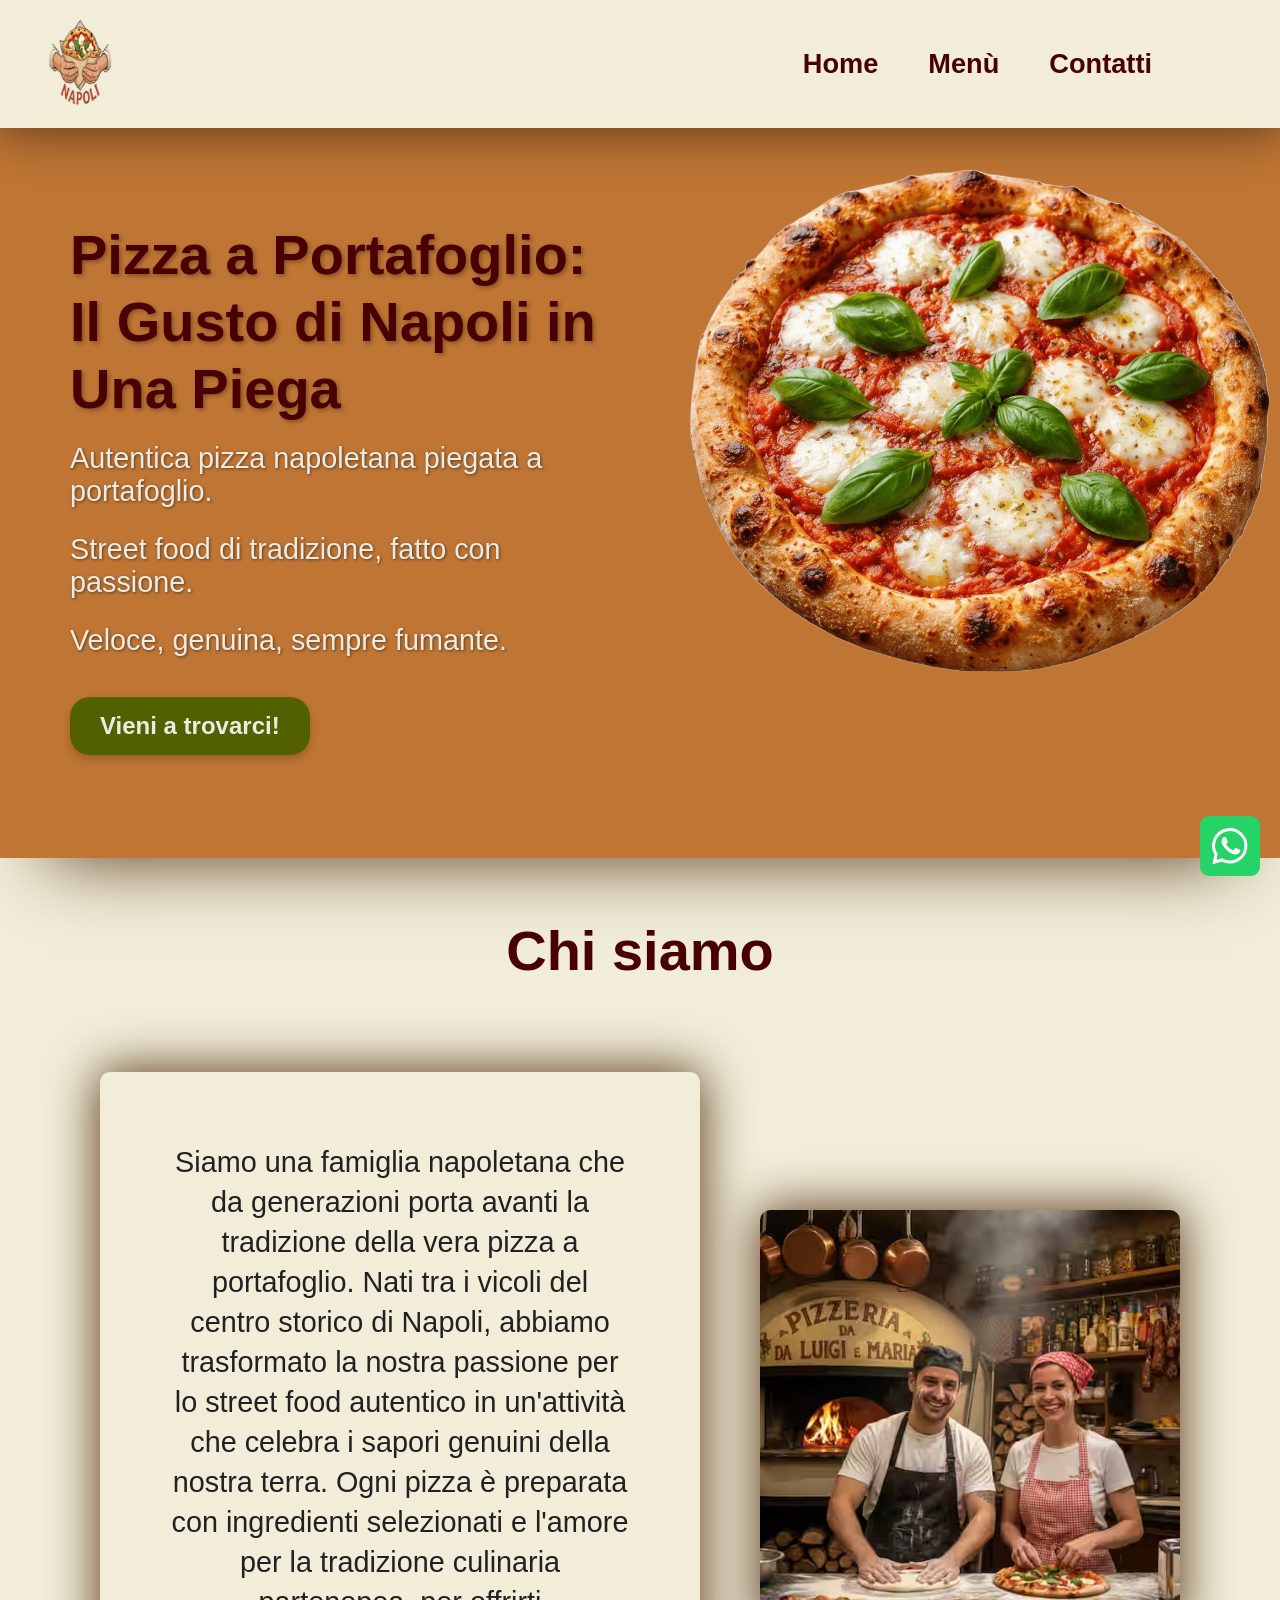
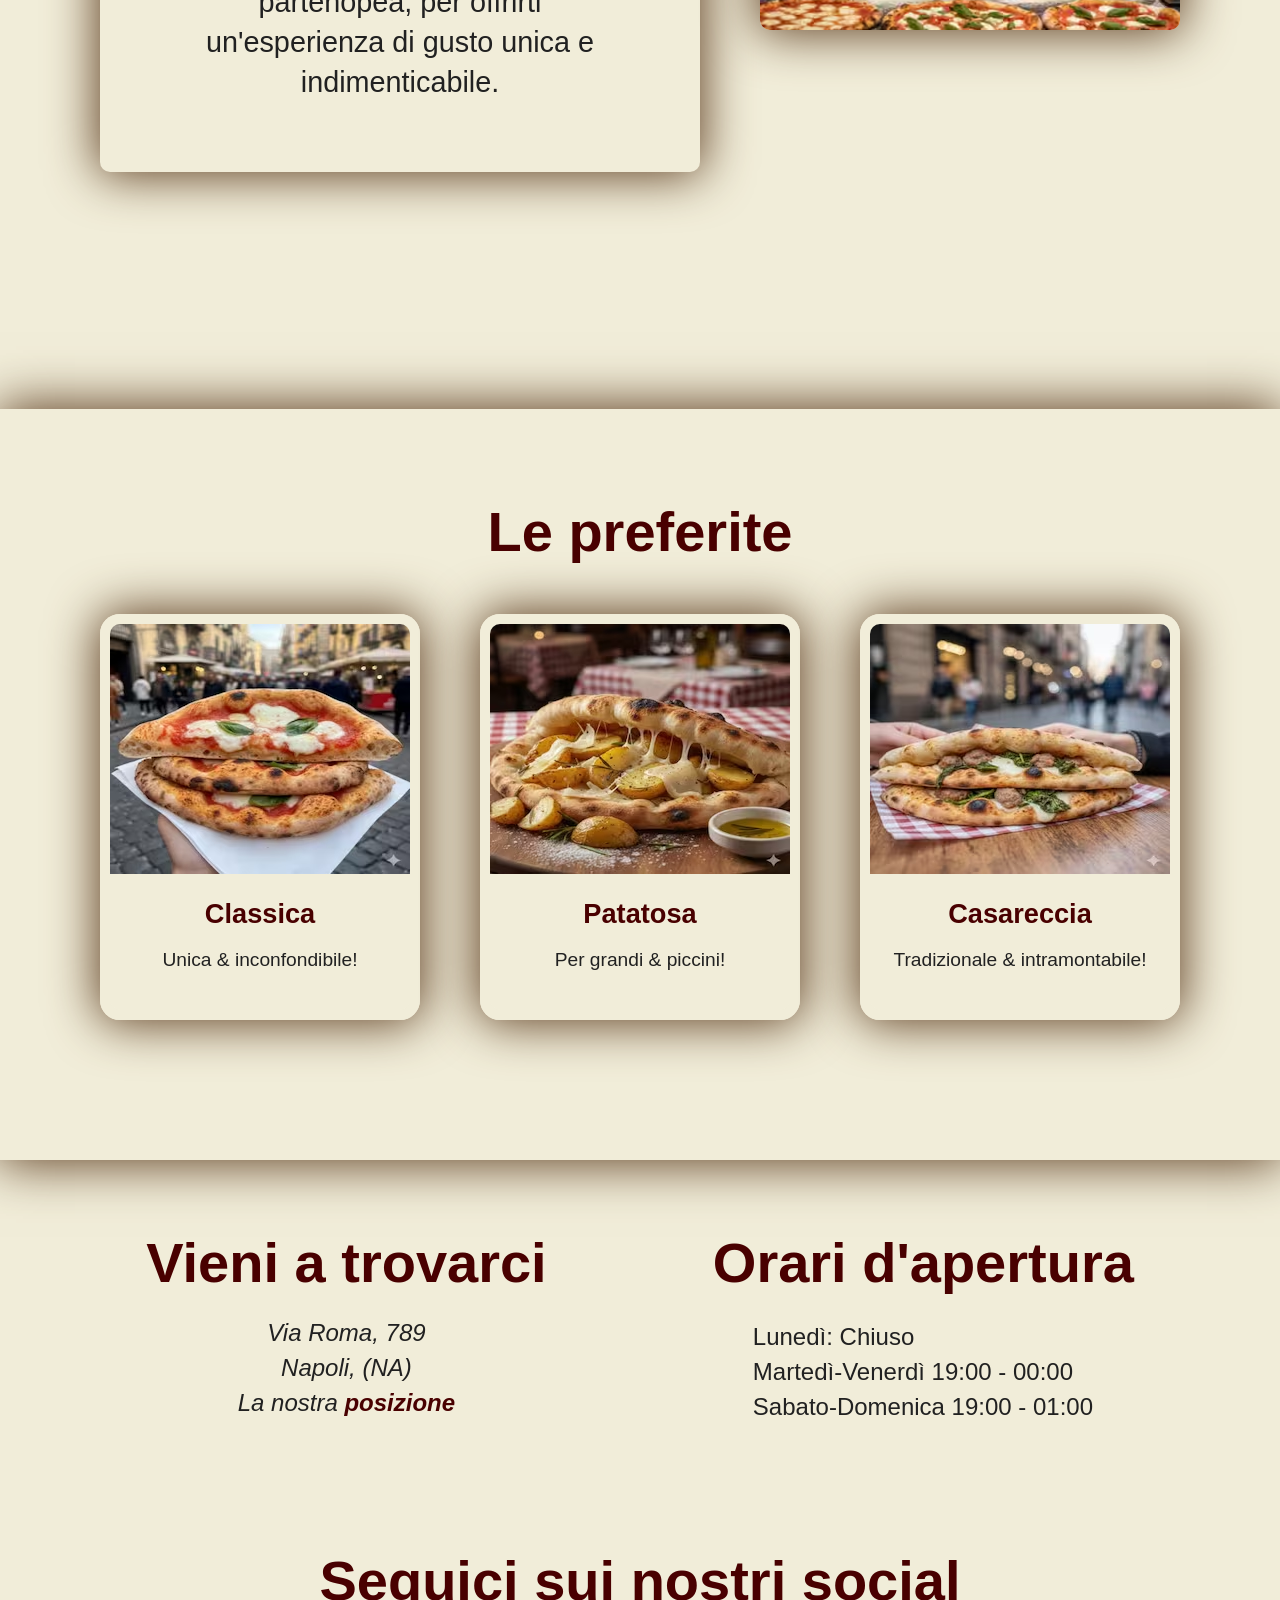
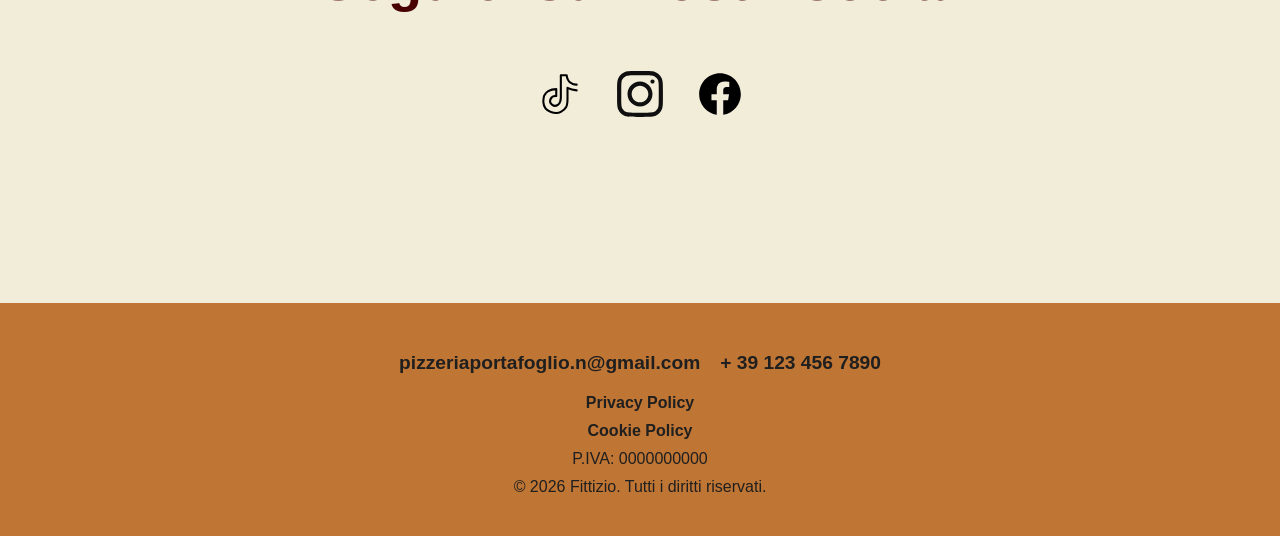
<file: index.html>
<!doctype html>
<html lang="it">
  <head>
    <meta charset="UTF-8" />
    <meta name="viewport" content="width=device-width, initial-scale=1.0" />
    <meta name="author" content="Street Food | Napoli" />
    <title>Street Food | Pizza Fritta Napoletana</title>
    <meta
      name="description"
      content="Pizza fritta croccante e dorata, farcita al momento con ingredienti freschi. Tradizione napoletana da gustare per strada. Vieni a provarla!"
    />
    <link rel="icon" type="image/x-icon" href="./image/favicon.ico" />
    <link
      rel="icon"
      type="image/png"
      sizes="32x32"
      href="./image/favicon-32x32.png"
    />
    <link
      rel="icon"
      type="image/png"
      sizes="16x16"
      href="./image/favicon-16x16.png"
    />
    <link rel="apple-touch-icon" href="./image/apple-touch-icon.png" />
    <link rel="stylesheet" href="./style/style.css" />
    <link rel="preload" as="image" href="./image/chi-siamo-image.avif" />
    <link rel="preload" as="image" href="./image/card-margherita.avif" />
    <link rel="preload" as="image" href="./image/card-patatosa.avif" />
    <link rel="preload" as="image" href="./image/card-tradizionale.avif" />
  </head>
  <body>
    <!-- Nav-bar + hero section + logo -->
    <header>
      <nav class="nav-bar" role="navigation" aria-label="Menu principale">
        <div class="logo">
          <picture>
            <source srcset="./image/icona-brand.avif" type="image/avif" />
            <source srcset="./image/icona-brand.webp" type="image/webp" />
            <img
              src="./image/icona-brand.jpg"
              alt="Il logo del nostro pub"
              title="Il nostro brand"
              width="120"
              height="120"
              loading="eager"
              decoding="async"
              draggable="false"
            />
          </picture>
        </div>
        <button
          id="btn-hamburger"
          type="button"
          aria-label="Seleziona per aprire il menù"
        >
          ☰
        </button>
        <ul id="menu">
          <li><a href="index.html">Home</a></li>
          <li><a href="menù.html">Menù</a></li>
          <li><a href="#contatti">Contatti</a></li>
        </ul>
      </nav>
      <div class="button-prenotazioni">
        <a
          href="https://wa.me/123 456 7890"
          aria-label="Porta alla pagina whatsapp (si apre in una pagina esterna)"
          rel="noopener noreferrer"
          ><img
            src="./image/whatsapp-icona.svg"
            alt="porta a chiedere informazioni"
            title="Tasto per prenotare"
            width="60"
            height="60"
            draggable="false"
        /></a>
      </div>
      <div class="hero">
        <div class="hero-text">
          <h1>Pizza a Portafoglio: Il Gusto di Napoli in Una Piega</h1>
          <p>Autentica pizza napoletana piegata a portafoglio.</p>
          <p>Street food di tradizione, fatto con passione.</p>
          <p>Veloce, genuina, sempre fumante.</p>
          <span class="position-button"
            ><a href="#contatti">Vieni a trovarci!</a></span
          >
        </div>
      </div>
    </header>
    <main>
      <!-- Chi siamo section -->
      <section class="chi-siamo">
        <h2>Chi siamo</h2>
        <div class="chi-siamo-content">
          <p>
            Siamo una famiglia napoletana che da generazioni porta avanti la
            tradizione della vera pizza a portafoglio. Nati tra i vicoli del
            centro storico di Napoli, abbiamo trasformato la nostra passione per
            lo street food autentico in un'attività che celebra i sapori genuini
            della nostra terra. Ogni pizza è preparata con ingredienti
            selezionati e l'amore per la tradizione culinaria partenopea, per
            offrirti un'esperienza di gusto unica e indimenticabile.
          </p>
          <div class="chi-siamo-image">
            <picture>
              <source srcset="./image/chi-siamo-image.avif" type="image/avif" />
              <img
                src="./image/chi-siamo-image.avif"
                alt="Una nostra fotografia che ritrae l'amore per il nostro lavoro"
                title="Chi Siamo"
                width="420"
                height="420"
                loading="lazy"
                decoding="async"
                draggable="false"
              />
            </picture>
          </div>
        </div>
      </section>
      <section class="card-container">
        <h2 class="card-container-text">Le preferite</h2>
        <div class="card-container-items">
          <article class="card-item">
            <div class="card-image">
              <picture>
                <source
                  srcset="./image/card-margherita.avif"
                  type="image/avif"
                />
                <img
                  src="./image/card-margherita.avif"
                  alt="La pizza napoletana classica"
                  title="Prodotto 1"
                  height="250"
                  width="300"
                  loading="lazy"
                  decoding="async"
                  draggable="false"
                />
              </picture>
            </div>
            <div class="card-text">
              <h3>Classica</h3>
              <p>Unica & inconfondibile!</p>
            </div>
          </article>
          <article class="card-item">
            <div class="card-image">
              <picture>
                <source srcset="./image/card-patatosa.avif" type="image/avif" />
                <img
                  src="./image/card-patatosa.avif"
                  alt="La pizza preferita dai più piccoli"
                  title="Prodotto 2"
                  height="250"
                  width="300"
                  loading="lazy"
                  decoding="async"
                  draggable="false"
                />
              </picture>
            </div>
            <div class="card-text">
              <h3>Patatosa</h3>
              <p>Per grandi & piccini!</p>
            </div>
          </article>
          <article class="card-item">
            <div class="card-image">
              <picture>
                <source
                  srcset="./image/card-tradizionale.avif"
                  type="image/avif"
                />
                <img
                  src="./image/card-tradizionale.avif"
                  alt="La tradizionale napoletana"
                  title="Prodotto 3"
                  height="250"
                  width="300"
                  loading="lazy"
                  decoding="async"
                  draggable="false"
                />
              </picture>
            </div>
            <div class="card-text">
              <h3>Casareccia</h3>
              <p>Tradizionale & intramontabile!</p>
            </div>
          </article>
        </div>
      </section>
      <section id="contatti" class="position-container">
        <div class="dove-siamo-container">
          <h3>Vieni a trovarci</h3>
          <address>
            Via Roma, 789 <br />
            Napoli, (NA) <br />
            La nostra
            <a href="#" target="_blank" rel="noopener noreferrer">posizione</a>
          </address>
        </div>
        <div class="open-time">
          <h3>Orari d'apertura</h3>
          <ul>
            <li>Lunedì: Chiuso</li>
            <li>
              Martedì-Venerdì <time datetime="19:00">19:00</time> -
              <time datetime="01:00">00:00</time>
            </li>
            <li>
              Sabato-Domenica <time datetime="19:00">19:00</time> -
              <time datetime="01:00">01:00</time>
            </li>
          </ul>
        </div>
      </section>
      <!-- SOCIAL BAR -->
      <section class="social-bar">
        <h3>Seguici sui nostri social</h3>
        <ul>
          <li>
            <a
              href="https://www.tiktok.com/"
              aria-label="Porta alla pagina Tik-tok (si apre in una pagina esterna)"
              rel="noopener noreferrer"
              ><img
                src="./image/tik-tok-icona.svg"
                alt="porta alla pagina tik-tok"
                title="Icona brand Tik-tok"
                height="50"
                width="50"
                draggable="false"
                loading="lazy"
            /></a>
          </li>
          <li>
            <a
              href="https://www.instagram.com/"
              aria-label="Porta alla pagina Instagram (si apre in una pagina esterna)"
              rel="noopener noreferrer"
              ><img
                src="./image/icona-instagram.svg"
                alt="porta alla pagina instagram"
                title="Icona brand Instagram"
                height="50"
                width="50"
                draggable="false"
                loading="lazy"
              />
            </a>
          </li>
          <li>
            <a
              href="https://www.facebook.com/"
              aria-label="Porta alla pagina Facebook (si apre in una pagina esterna)"
              rel="noopener noreferrer"
              ><img
                src="./image/facebook-icona.svg"
                alt="Porta alla pagina facebook"
                title="Icona brand Facebook"
                height="50"
                width="50"
                draggable="false"
                loading="lazy"
            /></a>
          </li>
        </ul>
      </section>
    </main>
    <footer>
      <div class="footer-container">
        <ul>
          <li>
            <a
              href="mailto:pizzeriaportafoglio.n@gmail.com?subject=Richiesta%20informazioni&body=Ciao%2C%20posso%20avere%20informazioni%20aggiuntive%3F"
              >pizzeriaportafoglio.n@gmail.com</a
            >
          </li>
          <li><a href="tel:+391234567890">+ 39 123 456 7890</a></li>
        </ul>
        <div class="utility">
          <div class="utility-1"></div>
          <div class="utility-2">
            <a href="privacy.html">Privacy Policy</a>
            <a href="privacy.html">Cookie Policy</a>
          </div>
          <p>P.IVA: 0000000000</p>
          <p>&copy; 2026 Fittizio. Tutti i diritti riservati.</p>
        </div>
      </div>
    </footer>
    <script src="./script/script.js"></script>
  </body>
</html>
</file>
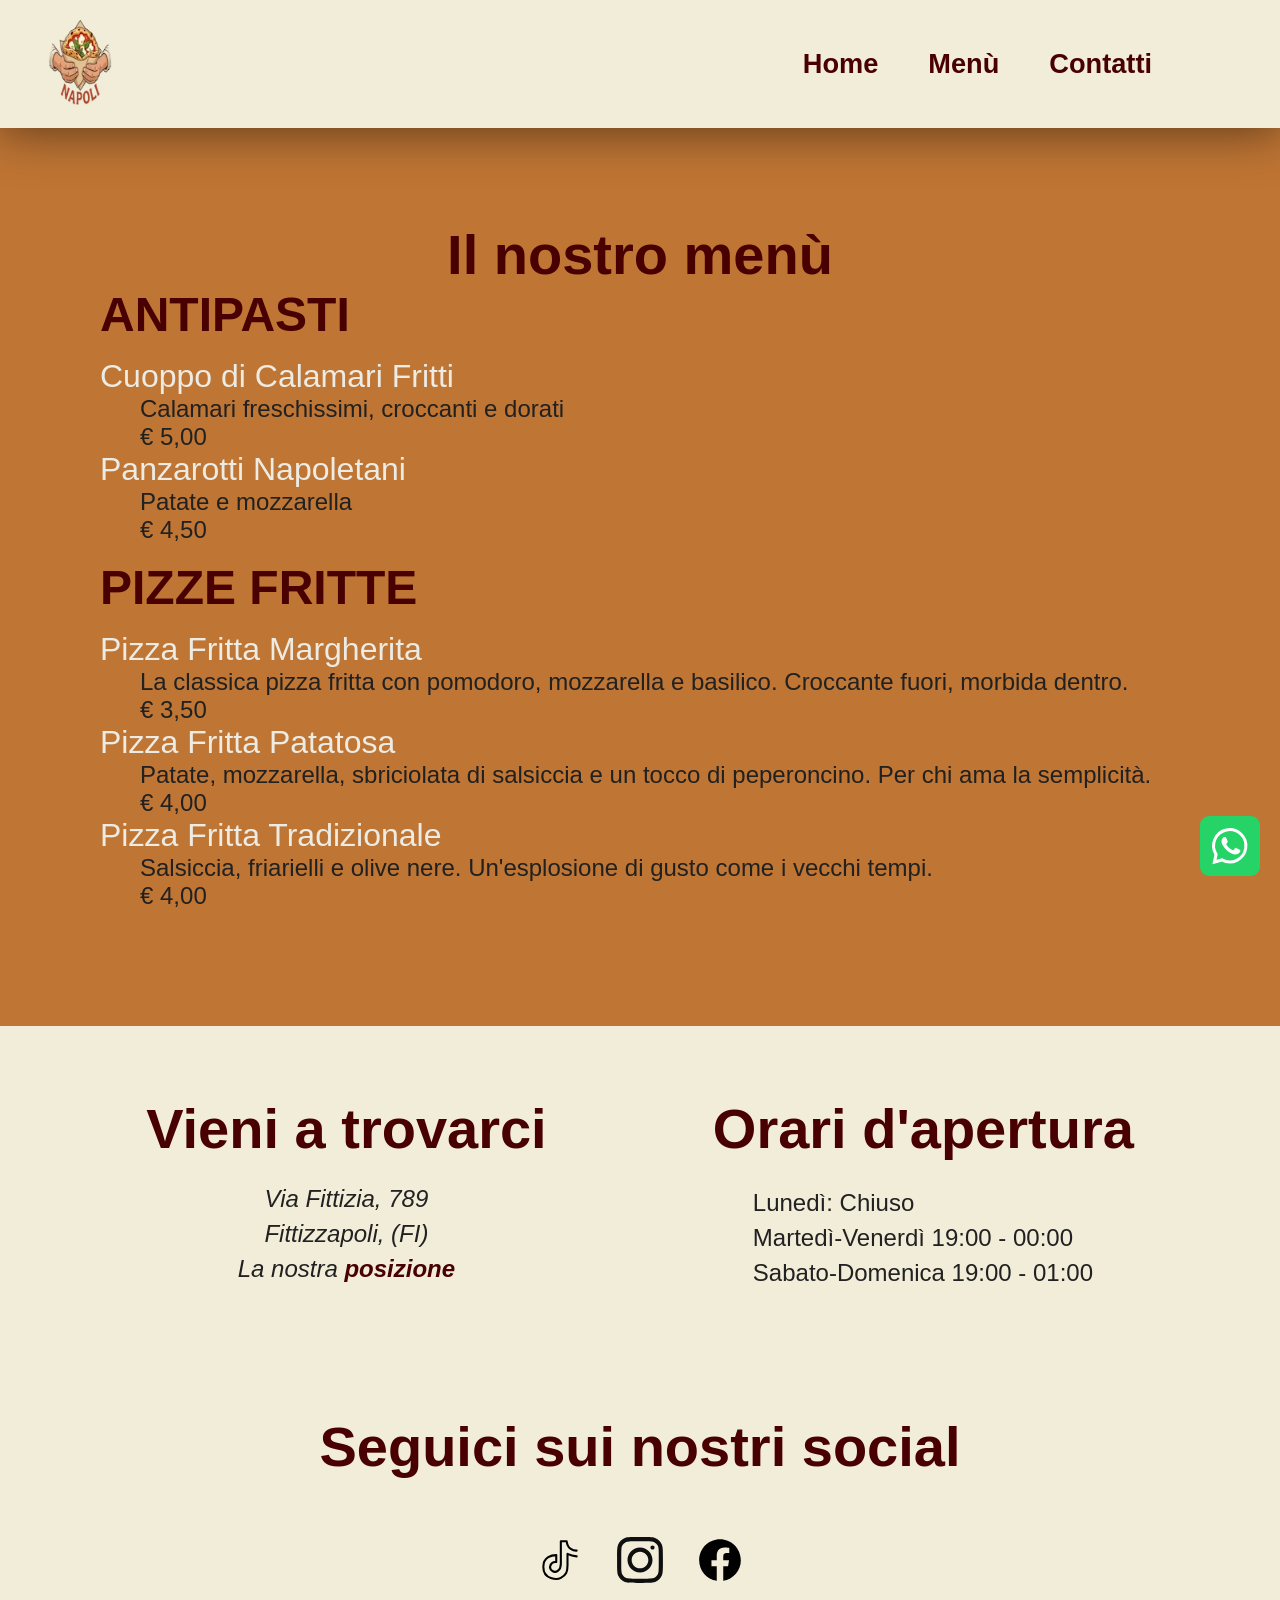
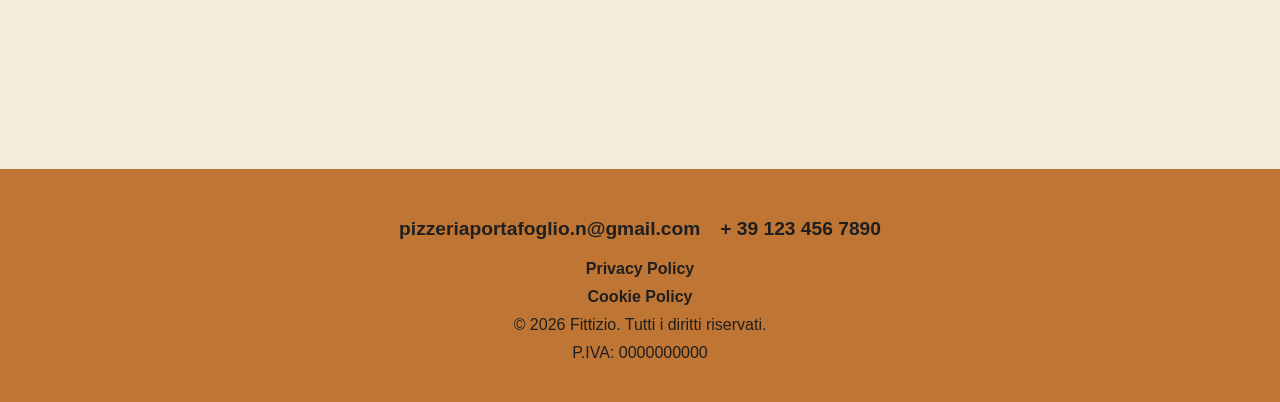
<file: menù.html>
<!doctype html>
<html lang="it">
  <head>
    <meta charset="UTF-8" />
    <meta name="viewport" content="width=device-width, initial-scale=1.0" />
    <meta name="author" content="Street Food | Napoli" />
    <title>Street Food | Pizza Fritta Napoletana</title>
    <meta
      name="description"
      content="Pizza fritta croccante e dorata, farcita al momento con ingredienti freschi. Tradizione napoletana da gustare per strada. Vieni a provarla!"
    />
    <link rel="icon" type="image/x-icon" href="./image/favicon.ico" />
    <link
      rel="icon"
      type="image/png"
      sizes="32x32"
      href="./image/favicon-32x32.png"
    />
    <link
      rel="icon"
      type="image/png"
      sizes="16x16"
      href="./image/favicon-16x16.png"
    />
    <link rel="apple-touch-icon" href="./image/apple-touch-icon.png" />
    <link rel="stylesheet" href="./style/style.css" />
    <!-- <link rel="preload" as="image" href="./image/chi-siamo-image.avif" />
    <link rel="preload" as="image" href="./image/card-margherita.avif" />
    <link rel="preload" as="image" href="./image/card-patatosa.avif" />
    <link rel="preload" as="image" href="./image/card-tradizionale.avif" /> -->
  </head>
  <body>
    <!-- Nav-bar + hero section + logo -->
    <header>
      <nav class="nav-bar" role="navigation" aria-label="Menu principale">
        <div class="logo">
          <picture>
            <source srcset="./image/icona-brand.avif" type="image/avif" />
            <source srcset="./image/icona-brand.webp" type="image/webp" />
            <img
              src="./image/icona-brand.jpg"
              alt="Il logo del nostro pub"
              title="Il nostro brand"
              width="120"
              height="120"
              loading="eager"
              decoding="async"
              draggable="false"
            />
          </picture>
        </div>
        <button
          id="btn-hamburger"
          type="button"
          aria-label="Seleziona per aprire il menù"
        >
          ☰
        </button>
        <ul id="menu">
          <li><a href="index.html">Home</a></li>
          <li><a href="menù.html">Menù</a></li>
          <li><a href="#contatti">Contatti</a></li>
        </ul>
      </nav>
      <div class="button-prenotazioni">
        <a
          href="https://wa.me/123 456 7890"
          aria-label="Porta alla pagina whatsapp (si apre in una pagina esterna)"
          rel="noopener noreferrer"
          ><img
            src="./image/whatsapp-icona.svg"
            alt="porta a chiedere informazioni"
            title="Tasto per prenotare"
            width="60"
            height="60"
            draggable="false"
        /></a>
      </div>
    </header>
    <main>
      <section class="menu-hero">
        <h1>Il nostro menù</h1>
        <article>
          <h2>ANTIPASTI</h2>
          <dl class="menu-list">
            <dt>Cuoppo di Calamari Fritti</dt>
            <dd>Calamari freschissimi, croccanti e dorati</dd>
            <dd class="price">€ 5,00</dd>

            <dt>Panzarotti Napoletani</dt>
            <dd>Patate e mozzarella</dd>
            <dd class="price">€ 4,50</dd>
          </dl>
        </article>
        <article>
          <h2>PIZZE FRITTE</h2>
          <dl class="menu-list">
            <dt>Pizza Fritta Margherita</dt>
            <dd>
              La classica pizza fritta con pomodoro, mozzarella e basilico.
              Croccante fuori, morbida dentro.
            </dd>
            <dd class="price">€ 3,50</dd>

            <dt>Pizza Fritta Patatosa</dt>
            <dd>
              Patate, mozzarella, sbriciolata di salsiccia e un tocco di
              peperoncino. Per chi ama la semplicità.
            </dd>
            <dd class="price">€ 4,00</dd>

            <dt>Pizza Fritta Tradizionale</dt>
            <dd>
              Salsiccia, friarielli e olive nere. Un'esplosione di gusto come i
              vecchi tempi.
            </dd>
            <dd class="price">€ 4,00</dd>
          </dl>
        </article>
      </section>
      <section id="contatti" class="position-container">
        <div class="dove-siamo-container">
          <h3>Vieni a trovarci</h3>
          <address>
            Via Fittizia, 789 <br />
            Fittizzapoli, (FI) <br />
            La nostra
            <a href="#" target="_blank" rel="noopener noreferrer">posizione</a>
          </address>
        </div>
        <div class="open-time">
          <h3>Orari d'apertura</h3>
          <ul>
            <li>Lunedì: Chiuso</li>
            <li>
              Martedì-Venerdì <time datetime="19:00">19:00</time> -
              <time datetime="01:00">00:00</time>
            </li>
            <li>
              Sabato-Domenica <time datetime="19:00">19:00</time> -
              <time datetime="01:00">01:00</time>
            </li>
          </ul>
        </div>
      </section>
      <!-- SOCIAL BAR -->
      <section class="social-bar">
        <h3>Seguici sui nostri social</h3>
        <ul>
          <li>
            <a
              href="https://www.tiktok.com/"
              aria-label="Porta alla pagina Tik-tok (si apre in una pagina esterna)"
              rel="noopener noreferrer"
              ><img
                src="./image/tik-tok-icona.svg"
                alt="porta alla pagina tik-tok"
                title="Icona brand Tik-tok"
                height="50"
                width="50"
                draggable="false"
                loading="lazy"
            /></a>
          </li>
          <li>
            <a
              href="https://www.instagram.com/"
              aria-label="Porta alla pagina Instagram (si apre in una pagina esterna)"
              rel="noopener noreferrer"
              ><img
                src="./image/icona-instagram.svg"
                alt="porta alla pagina instagram"
                title="Icona brand Instagram"
                height="50"
                width="50"
                draggable="false"
                loading="lazy"
              />
            </a>
          </li>
          <li>
            <a
              href="https://www.facebook.com/"
              aria-label="Porta alla pagina Facebook (si apre in una pagina esterna)"
              rel="noopener noreferrer"
              ><img
                src="./image/facebook-icona.svg"
                alt="Porta alla pagina facebook"
                title="Icona brand Facebook"
                height="50"
                width="50"
                draggable="false"
                loading="lazy"
            /></a>
          </li>
        </ul>
      </section>
    </main>
    <footer>
      <div class="footer-container">
        <ul>
          <li>
            <a
              href="mailto:pizzeriaportafoglio.n@gmail.com?subject=Richiesta%20informazioni&body=Ciao%2C%20posso%20avere%20informazioni%20aggiuntive%3F"
              >pizzeriaportafoglio.n@gmail.com</a
            >
          </li>
          <li><a href="tel:+391234567890">+ 39 123 456 7890</a></li>
        </ul>
        <div class="utility">
          <div class="utility-1"></div>
          <div class="utility-2">
            <a href="privacy.html">Privacy Policy</a>
            <a href="privacy.html">Cookie Policy</a>
          </div>
          <p>&copy; 2026 Fittizio. Tutti i diritti riservati.</p>
          <p>P.IVA: 0000000000</p>
        </div>
      </div>
    </footer>
    <script src="./script/script.js"></script>
  </body>
</html>
</file>
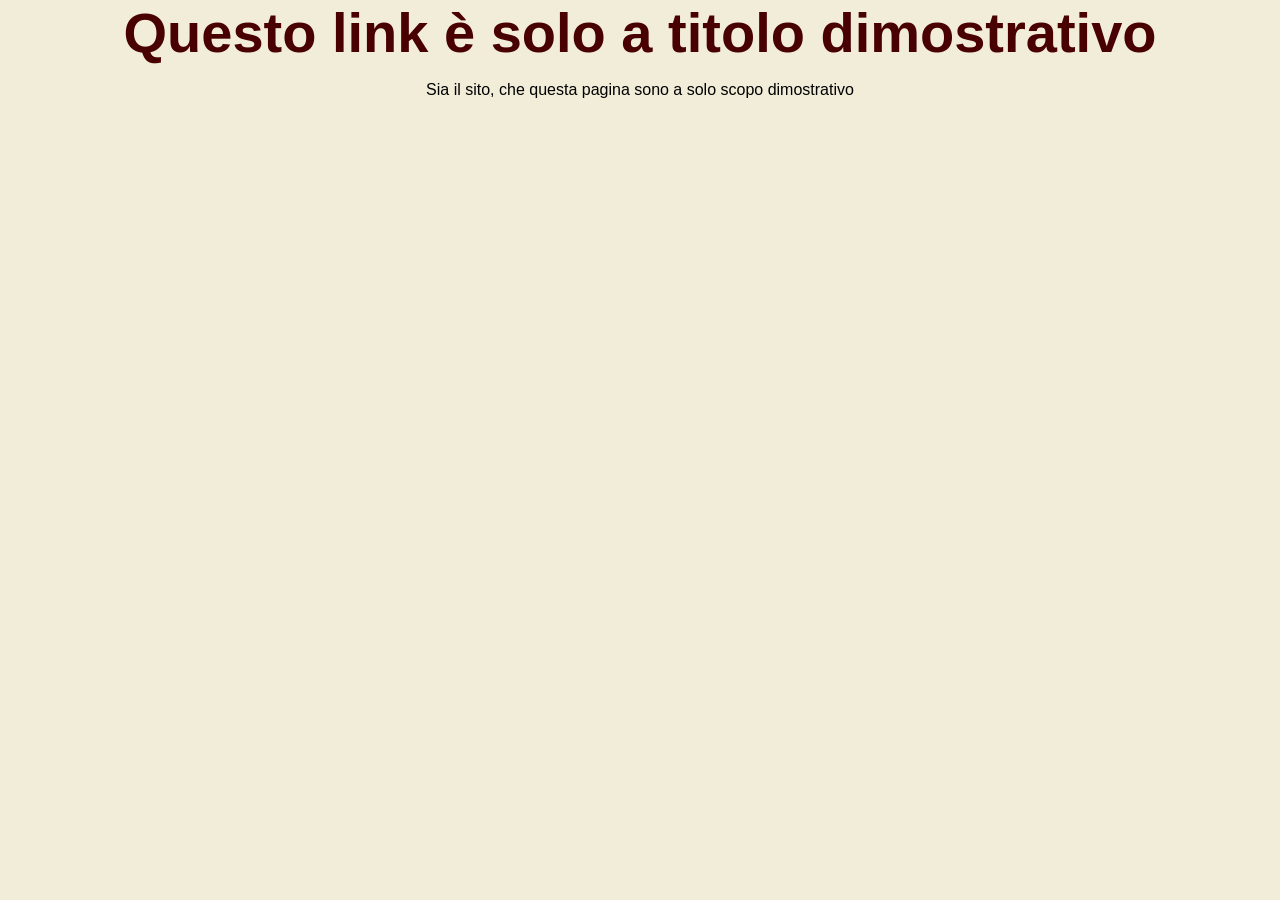
<file: privacy.html>
<!doctype html>
<html lang="it">
  <head>
    <meta charset="UTF-8" />
    <meta name="viewport" content="width=device-width, initial-scale=1.0" />
    <meta name="author" content="Street Food | Napoli" />
    <title>Street Food | Pizza Fritta Napoletana</title>
    <meta
      name="description"
      content="Pizza fritta croccante e dorata, farcita al momento con ingredienti freschi. Tradizione napoletana da gustare per strada. Vieni a provarla!"
    />
    <link rel="icon" type="image/x-icon" href="./image/favicon.ico" />
    <link
      rel="icon"
      type="image/png"
      sizes="32x32"
      href="./image/favicon-32x32.png"
    />
    <link
      rel="icon"
      type="image/png"
      sizes="16x16"
      href="./image/favicon-16x16.png"
    />
    <link rel="apple-touch-icon" href="./image/apple-touch-icon.png" />
    <link rel="stylesheet" href="./style/style.css" />
    <link rel="preload" as="image" href="./image/chi-siamo-image.avif" />
    <link rel="preload" as="image" href="./image/card-margherita.avif" />
    <link rel="preload" as="image" href="./image/card-patatosa.avif" />
    <link rel="preload" as="image" href="./image/card-tradizionale.avif" />
  </head>
  <body>
    <div
      style="
        text-align: center;
        display: flex;
        flex-direction: column;
        justify-content: center;
        align-items: center;
      "
    >
      <h1>Questo link è solo a titolo dimostrativo</h1>
      <p>Sia il sito, che questa pagina sono a solo scopo dimostrativo</p>
    </div>
  </body>
</html>
</file>
<file: style/style.css>
/* Marrone chiaro #BF7534 
   Verde #526000
   Rosso ##8b1f09
   Bianco #F1EDD9 */

/* ANIMAZIONI CSS */

@keyframes fadeIn {
  from {
    opacity: 0;
  }
  to {
    opacity: 1;
  }
}

@keyframes slideInLeft {
  from {
    opacity: 0;
    transform: translateX(-50px);
  }
  to {
    opacity: 1;
    transform: translateX(0);
  }
}

@keyframes slideInRight {
  from {
    opacity: 0;
    transform: translateX(50px);
  }
  to {
    opacity: 1;
    transform: translateX(0);
  }
}

@keyframes slideInUp {
  from {
    opacity: 0;
    transform: translateY(30px);
  }
  to {
    opacity: 1;
    transform: translateY(0);
  }
}

@keyframes float {
  0%,
  100% {
    transform: translateY(0);
  }
  50% {
    transform: translateY(-10px);
  }
}

@keyframes pulse {
  0%,
  100% {
    box-shadow: 0 4px 8px rgba(0, 0, 0, 0.2);
  }
  50% {
    box-shadow: 0 8px 16px rgba(0, 0, 0, 0.35);
  }
}

@keyframes scaleBounce {
  0% {
    transform: scale(1);
  }
  50% {
    transform: scale(1.02);
  }
  100% {
    transform: scale(1);
  }
}

@keyframes shake {
  0%,
  100% {
    transform: translateX(0);
  }
  25% {
    transform: translateX(-3px);
  }
  75% {
    transform: translateX(3px);
  }
}

@font-face {
  font-family: "Open Sans";
  src: url("../font/OpenSans-VariableFont_wdth\,wght.ttf") format("ttf");
  font-weight: 400;
  font-style: normal;
}
@font-face {
  font-family: "Montserrat";
  src: url("../font/OpenSans-Italic-VariableFont_wdth\,wght.ttf") format("ttf");
  font-weight: 400;
  font-style: italic;
}
@font-face {
  font-family: "Montserrat";
  src: url("../font/OpenSans-VariableFont_wdth\,wght.ttf") format("ttf");
  font-weight: 700;
  font-style: normal;
}
@font-face {
  font-family: "Montserrat";
  src: url("../font/OpenSans-Italic-VariableFont_wdth\,wght.ttf") format("ttf");
  font-weight: 700;
  font-style: italic;
}
@font-face {
  font-family: "Oswald";
  src: url("../font/Oswald-VariableFont_wght.ttf") format("ttf");
  font-weight: 400;
  font-style: normal;
}
@font-face {
  font-family: "Oswald";
  src: url("../font/Oswald-VariableFont_wght.ttf") format("ttf");
  font-weight: 700;
  font-style: normal;
}
/* Generici DESKTOP */

* {
  box-sizing: border-box;
}
body {
  background-color: #f1edd9;
  margin: 0;
  font-family: "Open Sans", sans-serif;
  font-weight: 400;
}
h1,
h2,
h3 {
  font-family: "Oswald", sans-serif;
  font-size: 3.5em;
  color: #490000;
  margin: 0;
  padding: 0;
}

section {
  padding: 20px;
}

/* HEADER SECTION (NAV+HERO) */

header {
  background-color: #bf7534;
  padding-bottom: 10px;
  -webkit-box-shadow: 0px 49px 70px -49px #58371a;
  -moz-box-shadow: 0px 49px 70px -49px #58371a;
  -o-box-shadow: 0px 49px 70px -49px #58371a;
  box-shadow: 0px 49px 70px -49px #58371a;
}
.nav-bar {
  -webkit-box-shadow: 0px 0px 50px 2px #58371a;
  -moz-box-shadow: 0px 0px 50px 2px #58371a;
  -o-box-shadow: 0px 0px 50px 2px #58371a;
  box-shadow: 0px 0px 50px 2px #58371a;
  background-color: #f1edd9;
  display: flex;
  position: fixed;
  width: 100%;
  justify-content: space-between;
  align-items: center;
  height: 8rem;
  z-index: 1000;
  top: 0;
}
.nav-bar ul {
  display: flex;
  gap: 50px;
  margin-right: 10%;
  list-style: none;
  padding: 0;
}
.nav-bar li {
  transition: transform 0.3s ease;
}
.nav-bar a {
  text-decoration: none;
  font-size: 1.7em;
  color: #490000;
  font-weight: 600;
}
#btn-hamburger {
  display: none;
}
.nav-bar li:hover {
  transform: scale(1.1);
}
.nav-bar a:hover {
  color: #526000;
}
.logo {
  margin-top: 15px;
  padding: 20px;
  animation: fadeIn 0.8s ease-in-out;
}
.hero {
  min-height: 600px;
  height: 80vh;
  max-height: 900px;
  display: flex;
  justify-content: left;
  align-items: center;
  background-image: url(../image/hero-immagine-pizza.png);
  background-repeat: no-repeat;
  background-position: right center;
  background-size: contain;
  background-position-y: 120px;
  background-attachment: fixed;
  margin-top: 8rem;
  padding: 40px 20px;
}
.hero-text {
  display: flex;
  flex-direction: column;
  margin-left: 50px;
  max-width: 600px;
  width: 45%;
  gap: 15px;
  animation: slideInLeft 1s ease-out;

  & p {
    font-size: 1.8em;
    color: #ecebe4;
    margin: 5px 0;
    text-shadow: 1px 1px 3px rgba(0, 0, 0, 0.5);
    font-weight: 500;
  }
  & .position-button {
    display: inline-block;
    margin-top: 20px;
  }
}
.hero-text h1 {
  font-size: 3.2em;
  line-height: 1.2;
  text-shadow: 2px 2px 4px rgba(0, 0, 0, 0.3);
}

.position-button a {
  font-size: 1.5em;
  background-color: #526000;
  color: #ecebe4;
  text-decoration: none;
  padding: 15px 30px;
  border-radius: 20px;
  display: inline-block;
  transition: all 0.3s ease;
  font-weight: 600;
  box-shadow: 0 4px 8px rgba(0, 0, 0, 0.2);
  animation: pulse 2s ease-in-out infinite;
}

.position-button a:hover,
.position-button a:focus {
  background-color: #490000;
  transform: scale(1.05);
  box-shadow: 0 6px 12px rgba(0, 0, 0, 0.3);
  animation: none;
}

/* CHI SIAMO SECTION */
.chi-siamo {
  text-align: center;
  padding: 60px 20px;

  & h2 {
    margin-bottom: 40px;
    animation: slideInUp 1s ease-out;
  }
}

.chi-siamo-content {
  gap: 70px;
  display: flex;
  justify-content: center;
  align-items: center;
  padding: 20px;
  flex-wrap: wrap;

  & img {
    -webkit-box-shadow: 0px 0px 50px 2px #58371a;
    -moz-box-shadow: 0px 0px 50px 2px #58371a;
    -o-box-shadow: 0px 0px 50px 2px #58371a;
    box-shadow: 0px 0px 50px 2px #58371a;
    border-radius: 10px;
    transition: transform 0.3s ease;
    animation: float 3s ease-in-out infinite;
  }
}

.chi-siamo-content p {
  color: #212121;
  line-height: 40px;
  padding: 70px;
  -webkit-box-shadow: 0px 0px 50px 2px #58371a;
  -moz-box-shadow: 0px 0px 50px 2px #58371a;
  -o-box-shadow: 0px 0px 50px 2px #58371a;
  box-shadow: 0px 0px 50px 2px #58371a;
  border-radius: 10px;
  width: 50%;
  min-width: 300px;
  font-size: 1.8em;
  transition: transform 0.3s ease;
  animation: slideInUp 1s ease-out;
}
.chi-siamo-content p:hover,
.chi-siamo-content img:hover {
  transform: scale(1.03);
}
/* CARD SECTION */
.card-container {
  margin-top: 10%;
  text-align: center;
  -webkit-box-shadow: 0px 0px 50px 2px #58371a;
  -moz-box-shadow: 0px 0px 50px 2px #58371a;
  -o-box-shadow: 0px 0px 50px 2px #58371a;
  box-shadow: 0px 0px 50px 2px #58371a;
  padding: 40px 20px;
}
.card-container-text {
  padding: 50px 20px;
  animation: slideInUp 1s ease-out;
}
.card-container-items {
  padding-bottom: 100px;
  display: flex;
  justify-content: center;
  align-items: center;
  gap: 100px;
  flex-wrap: wrap;
}
.card-item {
  -webkit-box-shadow: 0px 0px 50px 2px #58371a;
  -moz-box-shadow: 0px 0px 50px 2px #58371a;
  -o-box-shadow: 0px 0px 50px 2px #58371a;
  box-shadow: 0px 0px 50px 2px #58371a;
  border: 10px solid #f1edd9;
  border-radius: 20px;
  transition: transform 0.3s ease;
  max-width: 320px;
  animation: slideInUp 0.8s ease-out;
  & h3 {
    font-size: 1.7em;
    margin: 20px 0 10px;
  }
  & p {
    font-size: 1.2em;
    color: #212121;
    padding: 0 20px 20px;
  }
  & img {
    border-radius: 10px 10px 0 0;
  }
}
.card-item:hover {
  transform: scale(1.1);
  animation: scaleBounce 0.6s ease-in-out infinite;
}
/* DOVE SIAMO SECTION */
.position-container {
  margin-top: 30px;
  display: flex;
  justify-content: space-evenly;
  align-content: center;
  gap: 40px;
  flex-wrap: wrap;
  padding: 40px 20px;
  & h3 {
    margin-bottom: 20px;
  }
  & address,
  ul {
    font-size: 1.5em;
    line-height: 35px;
    color: #212121;
  }
  & a {
    text-decoration: none;
    color: #490000;
    font-weight: 600;
  }
  & ul {
    list-style: none;
  }
}
.dove-siamo-container {
  text-align: center;
}
.dove-siamo-container a:hover {
  text-decoration: underline;
  color: #526000;
}
/* SOCIAL-BAR */

.social-bar {
  text-align: center;
  padding: 60px 20px;
  & ul {
    display: flex;
    justify-content: center;
    align-items: center;
    gap: 30px;
    list-style: none;
    padding: 40px;
    transition: transform 0.3s ease;
  }
}
.social-bar li {
  animation: fadeIn 1s ease-out;
}
.social-bar li:hover {
  transform: scale(1.15);
  animation: shake 0.5s ease-in-out;
}
/* PRENOTAZIONE */

.button-prenotazioni {
  position: fixed;
  bottom: 20px;
  right: 20px;
  z-index: 999;
  transition: transform 0.3s ease;
  animation: slideInRight 0.8s ease-out;
}
.button-prenotazioni:hover {
  transform: scale(1.15);
  animation: pulse 1s ease-in-out;
}
footer {
  margin-top: 5%;
  background-color: #bf7534;
  padding: 30px 15px;
  & ul {
    display: flex;
    justify-content: center;
    align-items: center;
    gap: 20px;
    list-style: none;
    font-size: 1.2em;
    padding: 0;
    flex-wrap: wrap;
  }
  & a {
    color: #1f1f1f;
    text-decoration: none;
    font-weight: 600;
  }
}
footer a:hover {
  color: #f1edd9;
  text-decoration: underline;
}
.utility {
  text-align: center;
  margin-top: 20px;
}

.utility p {
  margin: 10px 0;
  color: #1f1f1f;
}
.utility-2 {
  display: flex;
  flex-direction: column;
  gap: 10px;
}

/* PAGINA MENU */

/* SECTION MENU */

.menu-hero {
  background-color: #bf7534;
  margin-top: 7rem;
  padding: 100px;
}
.menu-hero h1 {
  color: #490000;
  text-align: center;
}
.menu-hero h2 {
  color: #490000;
  font-size: 3em;
}
.menu-hero dt {
  color: #ecebe4;
  font-size: 2em;
}
.menu-hero dd {
  color: #212121;
  font-size: 1.5em;
}

/* Responsive Smartphone */

@media (min-width: 320px) and (max-width: 870px) {
  /* Generici */
  h1 {
    font-size: 2.2em;
  }

  h2,
  h3 {
    font-size: 2em;
  }

  /* Header (NAV+HERO) */
  .nav-bar {
    height: 8rem;
  }
  .nav-bar ul {
    display: none;
    flex-direction: column;
    position: absolute;
    top: 8rem;
    left: 0;
    width: 100%;
    background-color: #f1edd9;
    padding: 20px 0;
    gap: 0;
    margin: 0;
    box-shadow: 0px 10px 20px #58371a;
  }
  #btn-hamburger {
    display: block;
    background: none;
    border: none;
    font-size: 2em;
    color: #58371a;
    cursor: pointer;
    margin-right: 20px;
  }
  .nav-bar ul.aperto {
    display: flex;
  }

  .nav-bar li {
    padding: 15px 0;
    text-align: center;
  }

  .logo {
    padding: 0 20px;
    & img {
      width: 100px;
      height: 100px;
    }
  }
  .hero {
    min-height: 500px;
    height: auto;
    background-image: none;
    padding: 20px;
    margin-top: 6rem;
    flex-direction: column;
    justify-content: center;
  }
  .hero-text {
    width: 100%;
    max-width: 100%;
    margin: 0;
    text-align: center;

    & h1 {
      font-size: 2em;
    }
    & p {
      font-size: 1.2em;
    }
  }
  .position-button a {
    font-size: 1.2em;
    padding: 12px 24px;
  }

  /* CHI SIAMO SECTION */

  .chi-siamo-content {
    grid-template-columns: 1fr;
    gap: 30px;
    & h2 {
      font-size: 1.5em;
    }
    & p {
      font-size: 1.3em;
      padding: 30px;
      width: 100%;
      line-height: 30px;
    }
  }

  .card-container-items {
    grid-template-columns: 1fr;
    gap: 30px;
  }

  .chi-siamo-image img {
    max-width: 100%;
    height: auto;
  }

  /* DOVE SIAMO SECTION */
  .position-container {
    display: flex;
    flex-direction: column-reverse;
  }
  .open-time {
    text-align: center;
    & ul {
      padding: 0;
    }
  }

  /* FOOTER */
  footer {
    margin-top: 15%;
    & ul {
      display: flex;
      flex-direction: column;
    }
  }
  .utility {
    padding: 10%;
  }
  .social-bar {
    & img {
      width: 40px;
      height: 40px;
    }
  }
  .button-prenotazioni {
    & img {
      width: 40px;
      height: 40px;
    }
  }
  .menu-hero h2 {
    font-size: 2em;
  }
  .menu-hero dt {
    font-size: 1em;
  }
  .menu-hero dd {
    font-size: 0.9em;
  }
  .menu-hero {
    padding: 50px 20px;
  }
}

/* Responsive Tablet Piccolo */

@media (min-width: 768px) and (max-width: 869px) {
  .nav-bar {
    height: 8rem;
  }
  .nav-bar ul {
    display: none;
  }
  .hamburger-menù {
    display: flex;
  }
  .hero-text {
    width: 100%;
    max-width: 450px;
    margin-left: 20px;
  }

  .hero-text h1 {
    font-size: 2.3em;
  }

  .hero-text p {
    font-size: 1.3em;
  }
  .card-container-items {
    grid-template-columns: 1fr;
    gap: 40px;
  }

  .chi-siamo-content {
    gap: 35px;
    grid-template-columns: 1fr;
  }

  .chi-siamo-content p {
    padding: 35px;
    font-size: 1.5em;
    line-height: 33px;
    width: 100%;
  }

  .chi-siamo-image img {
    max-width: 100%;
    height: auto;
  }
}

/* Responsive Tablet */

@media (min-width: 870px) and (max-width: 1023px) {
  .nav-bar {
    height: 8rem;
  }
  .nav-bar ul {
    display: none;
  }
  .hamburger-menù {
    display: flex;
  }
  .hero {
    background-size: 350px;
    background-position: bottom right;
    background-attachment: scroll;
    min-height: 700px;
    align-items: flex-start;
    padding-top: 80px;
  }

  .hero-text {
    width: 100%;
    max-width: 500px;
    margin-left: 30px;
  }

  .hero-text h1 {
    font-size: 2.5em;
  }

  .hero-text p {
    font-size: 1.4em;
  }
  .card-container-items {
    grid-template-columns: repeat(auto-fit, minmax(280px, 1fr));
    gap: 40px;
  }

  .chi-siamo-content {
    gap: 40px;
    grid-template-columns: 1fr;
  }

  .chi-siamo-content p {
    padding: 40px;
    font-size: 1.6em;
    line-height: 35px;
    width: 100%;
  }

  .chi-siamo-image img {
    max-width: 100%;
    height: auto;
  }
}

/* Responsive Laptop */

@media (min-width: 1024px) and (max-width: 1240px) {
  .menu-hero dt {
    font-size: 1.5em;
  }
  .menu-hero dd {
    font-size: 1em;
  }
  .hero {
    background-size: 500px;
    background-position: right center;
  }

  .hero-text {
    width: 50%;
  }

  .hero-text h1 {
    font-size: 2.8em;
  }
  .chi-siamo-content {
    gap: 40px;
  }
  .chi-siamo-content p {
    padding: 30px;
    font-size: 1.4em;
    line-height: 32px;
  }

  .chi-siamo-image img {
    width: 300px;
    height: 300px;
  }

  .card-container-items {
    gap: 50px;
  }

  .card-item img {
    width: 100%;
    height: auto;
  }
}

/* Responsive Desktop Grande */

@media (min-width: 1241px) {
  .hero {
    background-size: 600px;
  }

  .hero-text h1 {
    font-size: 3.5em;
  }

  .chi-siamo-content {
    gap: 60px;
  }

  .card-container-items {
    gap: 60px;
  }
}
</file>
